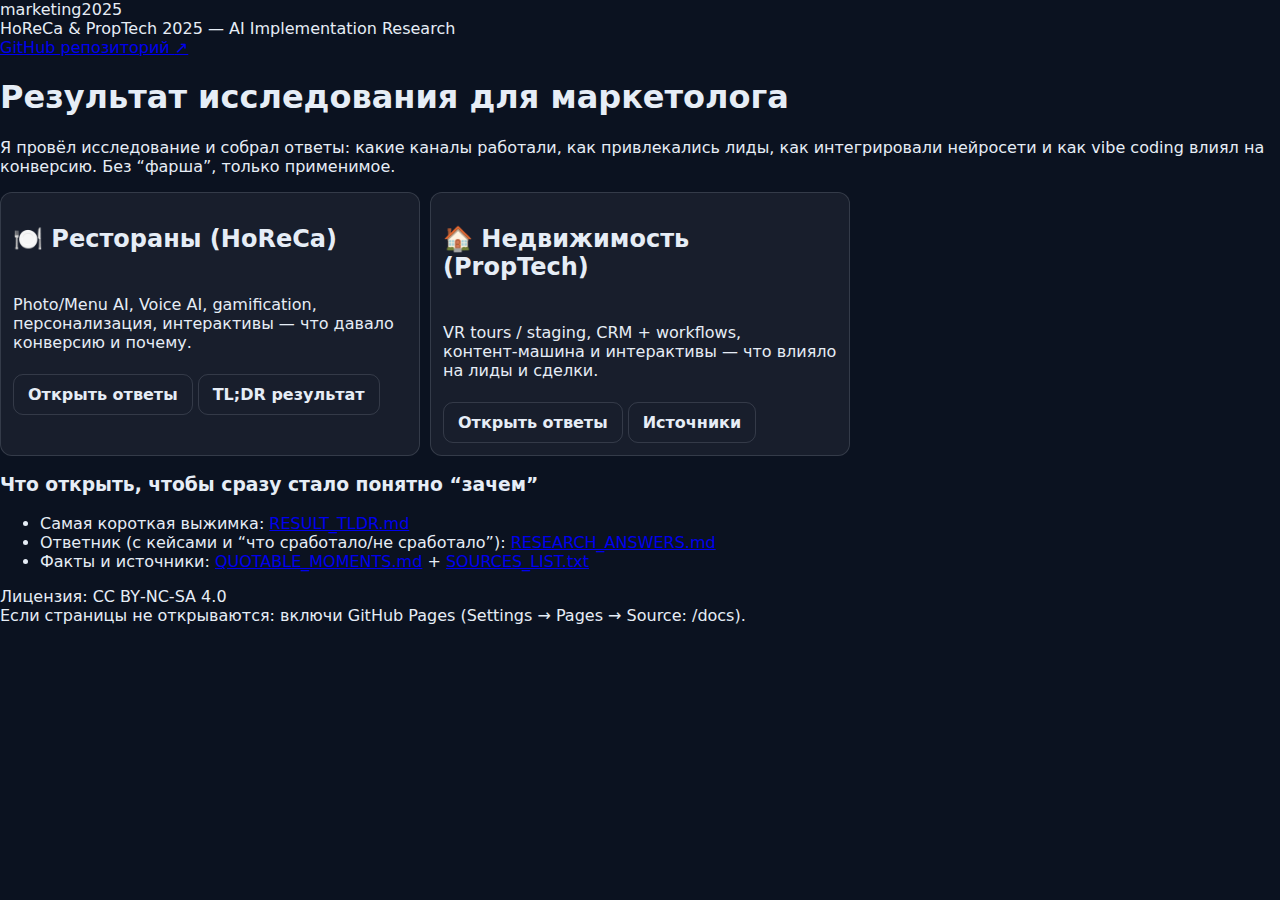
<file: docs/index.html>
<!doctype html>
<html lang="ru">
  <head>
    <meta charset="utf-8" />
    <meta name="viewport" content="width=device-width, initial-scale=1" />
    <title>marketing2025 — HoReCa & PropTech</title>
    <meta
      name="description"
      content="HoReCa & PropTech 2025: практический пакет про внедрение AI. Выбери сценарий: ресторан или недвижимость."
    />
    <link rel="stylesheet" href="./assets/style.css" />
  </head>
  <body>
    <div class="container">
      <div class="topbar">
        <div class="brand">
          <div class="title">marketing2025</div>
          <div class="subtitle">HoReCa & PropTech 2025 — AI Implementation Research</div>
        </div>
        <a class="pill" href="https://github.com/afilaga/marketing2025" target="_blank" rel="noreferrer">
          GitHub репозиторий <span aria-hidden="true">↗</span>
        </a>
      </div>

      <div class="hero">
        <h1>Результат исследования для маркетолога</h1>
        <p>
          Я провёл исследование и собрал ответы: какие каналы работали, как привлекались лиды, как интегрировали
          нейросети и как vibe coding влиял на конверсию. Без “фарша”, только применимое.
        </p>
      </div>

      <div class="grid">
        <div class="card">
          <h2>🍽️ Рестораны (HoReCa)</h2>
          <p>Photo/Menu AI, Voice AI, gamification, персонализация, интерактивы — что давало конверсию и почему.</p>
          <div class="actions">
            <a class="btn primary" href="./answers.html#horeca">Открыть ответы</a>
            <a class="btn secondary" href="https://github.com/afilaga/marketing2025/blob/main/RESULT_TLDR.md">TL;DR результат</a>
          </div>
        </div>

        <div class="card">
          <h2>🏠 Недвижимость (PropTech)</h2>
          <p>VR tours / staging, CRM + workflows, контент‑машина и интерактивы — что влияло на лиды и сделки.</p>
          <div class="actions">
            <a class="btn primary" href="./answers.html#realestate">Открыть ответы</a>
            <a class="btn secondary" href="https://github.com/afilaga/marketing2025/blob/main/RESOURCES/SOURCES_LIST.txt">Источники</a>
          </div>
        </div>
      </div>

      <div class="section">
        <h3>Что открыть, чтобы сразу стало понятно “зачем”</h3>
        <ul class="list">
          <li>
            Самая короткая выжимка: <a href="https://github.com/afilaga/marketing2025/blob/main/RESULT_TLDR.md">RESULT_TLDR.md</a>
          </li>
          <li>
            Ответник (с кейсами и “что сработало/не сработало”): <a href="https://github.com/afilaga/marketing2025/blob/main/RESEARCH_ANSWERS.md">RESEARCH_ANSWERS.md</a>
          </li>
          <li>
            Факты и источники: <a href="https://github.com/afilaga/marketing2025/blob/main/RESOURCES/QUOTABLE_MOMENTS.md">QUOTABLE_MOMENTS.md</a> + <a href="https://github.com/afilaga/marketing2025/blob/main/RESOURCES/SOURCES_LIST.txt">SOURCES_LIST.txt</a>
          </li>
        </ul>
      </div>

      <div class="footer">
        <div>Лицензия: CC BY‑NC‑SA 4.0</div>
        <div>
          Если страницы не открываются: включи GitHub Pages (Settings → Pages → Source: <span class="kbd">/docs</span>).
        </div>
      </div>
    </div>
  </body>
</html>
</file>
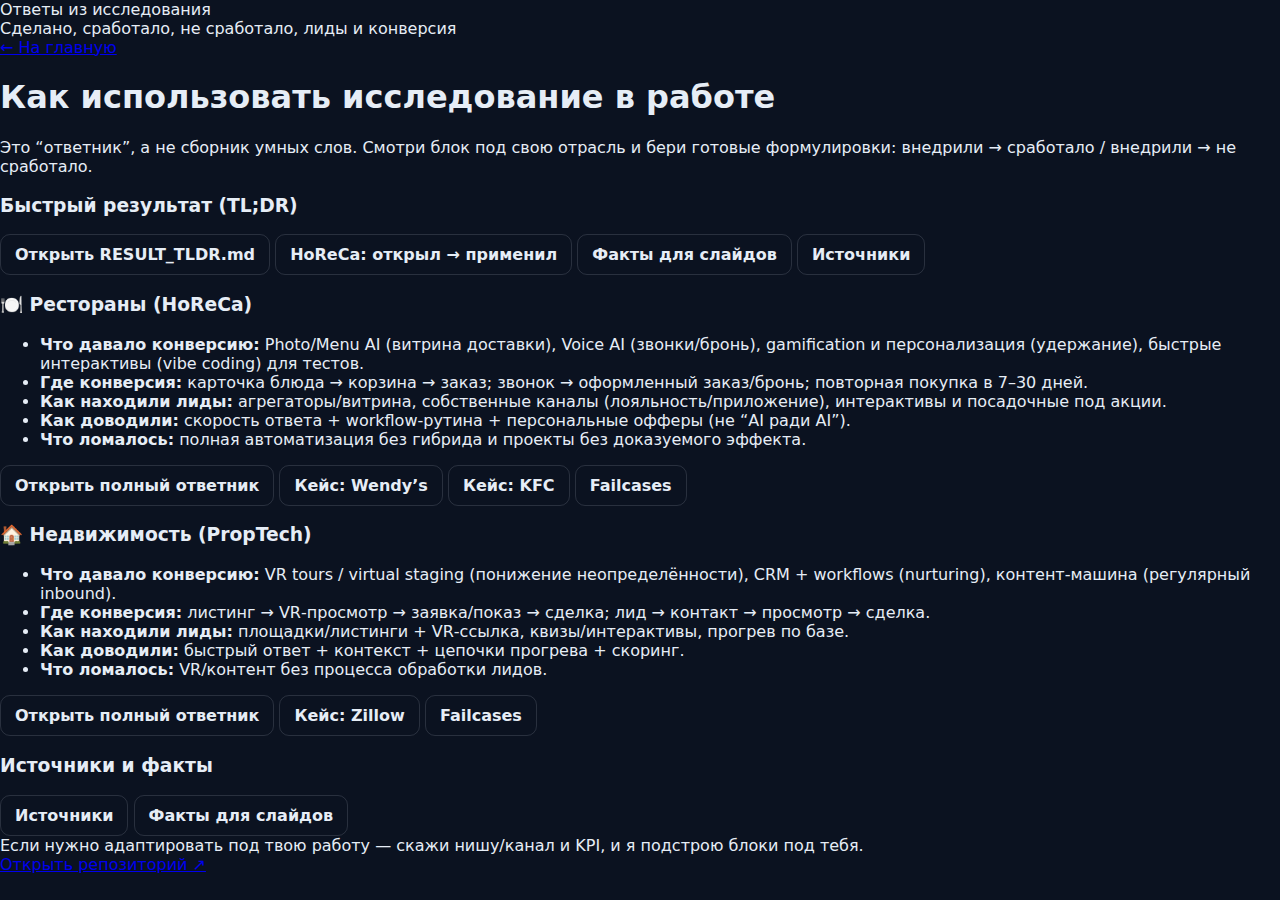
<file: docs/answers.html>
<!doctype html>
<html lang="ru">
  <head>
    <meta charset="utf-8" />
    <meta name="viewport" content="width=device-width, initial-scale=1" />
    <title>Ответы из исследования — marketing2025</title>
    <meta
      name="description"
      content="Практические Q&A: что внедряли, что сработало/не сработало, где конверсия, как находили и обрабатывали лиды."
    />
    <link rel="stylesheet" href="./assets/style.css" />
  </head>
  <body>
    <div class="container">
      <div class="topbar">
        <div class="brand">
          <div class="title">Ответы из исследования</div>
          <div class="subtitle">Сделано, сработало, не сработало, лиды и конверсия</div>
        </div>
        <a class="pill" href="./index.html">← На главную</a>
      </div>

      <div class="hero">
        <h1>Как использовать исследование в работе</h1>
        <p>
          Это “ответник”, а не сборник умных слов. Смотри блок под свою отрасль и бери готовые формулировки:
          <span class="kbd">внедрили → сработало</span> / <span class="kbd">внедрили → не сработало</span>.
        </p>
      </div>

      <div class="section">
        <h3>Быстрый результат (TL;DR)</h3>
        <div class="actions">
          <a class="btn primary" href="https://github.com/afilaga/marketing2025/blob/main/RESULT_TLDR.md">Открыть RESULT_TLDR.md</a>
          <a class="btn secondary" href="https://github.com/afilaga/marketing2025/blob/main/HORECA_APPLY_NOW.md">HoReCa: открыл → применил</a>
          <a class="btn" href="https://github.com/afilaga/marketing2025/blob/main/RESOURCES/QUOTABLE_MOMENTS.md">Факты для слайдов</a>
          <a class="btn" href="https://github.com/afilaga/marketing2025/blob/main/RESOURCES/SOURCES_LIST.txt">Источники</a>
        </div>
      </div>

      <div class="section" id="horeca">
        <h3>🍽️ Рестораны (HoReCa)</h3>
        <ul class="list">
          <li>
            <b>Что давало конверсию:</b> Photo/Menu AI (витрина доставки), Voice AI (звонки/бронь), gamification и
            персонализация (удержание), быстрые интерактивы (vibe coding) для тестов.
          </li>
          <li>
            <b>Где конверсия:</b> карточка блюда → корзина → заказ; звонок → оформленный заказ/бронь; повторная покупка
            в 7–30 дней.
          </li>
          <li>
            <b>Как находили лиды:</b> агрегаторы/витрина, собственные каналы (лояльность/приложение), интерактивы и
            посадочные под акции.
          </li>
          <li>
            <b>Как доводили:</b> скорость ответа + workflow‑рутина + персональные офферы (не “AI ради AI”).
          </li>
          <li>
            <b>Что ломалось:</b> полная автоматизация без гибрида и проекты без доказуемого эффекта.
          </li>
        </ul>
        <div class="actions" style="margin-top: 12px">
          <a class="btn primary" href="https://github.com/afilaga/marketing2025/blob/main/RESEARCH_ANSWERS.md">Открыть полный ответник</a>
          <a class="btn" href="https://github.com/afilaga/marketing2025/blob/main/CASE_STUDIES/WENDYS_VOICE_AI.md">Кейс: Wendy’s</a>
          <a class="btn" href="https://github.com/afilaga/marketing2025/blob/main/CASE_STUDIES/KFC_GAMIFICATION.md">Кейс: KFC</a>
          <a class="btn" href="https://github.com/afilaga/marketing2025/blob/main/CASE_STUDIES/FAILCASES.md">Failcases</a>
        </div>
      </div>

      <div class="section" id="realestate">
        <h3>🏠 Недвижимость (PropTech)</h3>
        <ul class="list">
          <li>
            <b>Что давало конверсию:</b> VR tours / virtual staging (понижение неопределённости), CRM + workflows
            (nurturing), контент‑машина (регулярный inbound).
          </li>
          <li>
            <b>Где конверсия:</b> листинг → VR‑просмотр → заявка/показ → сделка; лид → контакт → просмотр → сделка.
          </li>
          <li>
            <b>Как находили лиды:</b> площадки/листинги + VR‑ссылка, квизы/интерактивы, прогрев по базе.
          </li>
          <li>
            <b>Как доводили:</b> быстрый ответ + контекст + цепочки прогрева + скоринг.
          </li>
          <li>
            <b>Что ломалось:</b> VR/контент без процесса обработки лидов.
          </li>
        </ul>
        <div class="actions" style="margin-top: 12px">
          <a class="btn primary" href="https://github.com/afilaga/marketing2025/blob/main/RESEARCH_ANSWERS.md">Открыть полный ответник</a>
          <a class="btn" href="https://github.com/afilaga/marketing2025/blob/main/CASE_STUDIES/ZILLOW_VIRTUAL_STAGING.md">Кейс: Zillow</a>
          <a class="btn" href="https://github.com/afilaga/marketing2025/blob/main/CASE_STUDIES/FAILCASES.md">Failcases</a>
        </div>
      </div>

      <div class="section">
        <h3>Источники и факты</h3>
        <div class="actions">
          <a class="btn primary" href="https://github.com/afilaga/marketing2025/blob/main/RESOURCES/SOURCES_LIST.txt">Источники</a>
          <a class="btn" href="https://github.com/afilaga/marketing2025/blob/main/RESOURCES/QUOTABLE_MOMENTS.md">Факты для слайдов</a>
        </div>
      </div>

      <div class="footer">
        <div>Если нужно адаптировать под твою работу — скажи нишу/канал и KPI, и я подстрою блоки под тебя.</div>
        <div><a href="https://github.com/afilaga/marketing2025">Открыть репозиторий ↗</a></div>
      </div>
    </div>
  </body>
</html>
</file>
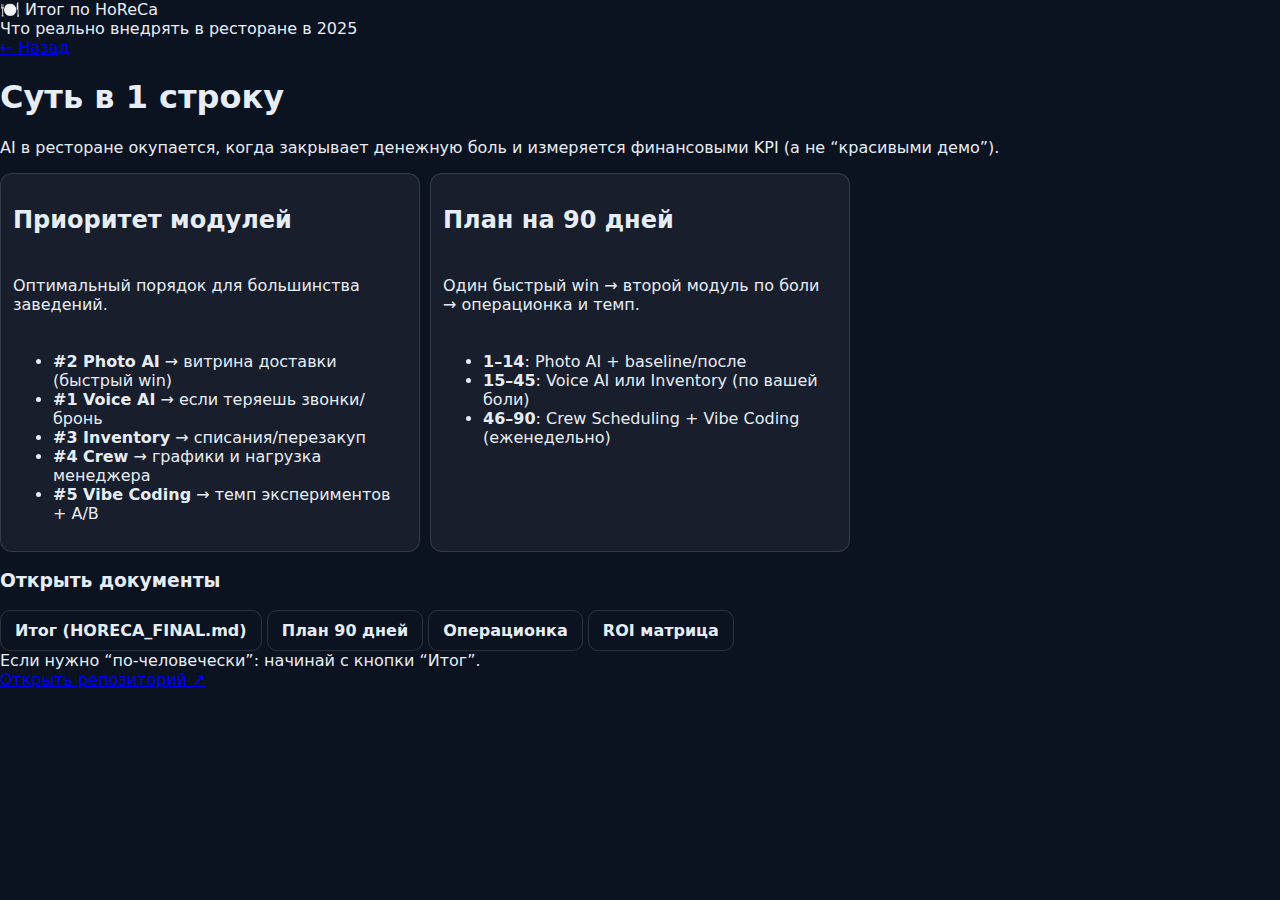
<file: docs/horeca.html>
<!doctype html>
<html lang="ru">
  <head>
    <meta charset="utf-8" />
    <meta name="viewport" content="width=device-width, initial-scale=1" />
    <title>HoReCa итог — marketing2025</title>
    <meta name="description" content="Итог исследования по AI для HoReCa: что внедрять, в каком порядке, какие метрики и план на 90 дней." />
    <link rel="stylesheet" href="./assets/style.css" />
  </head>
  <body>
    <div class="container">
      <div class="topbar">
        <div class="brand">
          <div class="title">🍽️ Итог по HoReCa</div>
          <div class="subtitle">Что реально внедрять в ресторане в 2025</div>
        </div>
        <a class="pill" href="./index.html">← Назад</a>
      </div>

      <div class="hero">
        <h1>Суть в 1 строку</h1>
        <p>
          AI в ресторане окупается, когда закрывает <span class="kbd">денежную боль</span> и измеряется
          <span class="kbd">финансовыми KPI</span> (а не “красивыми демо”).
        </p>
      </div>

      <div class="grid">
        <div class="card">
          <h2>Приоритет модулей</h2>
          <p>Оптимальный порядок для большинства заведений.</p>
          <ul class="list">
            <li><b>#2 Photo AI</b> → витрина доставки (быстрый win)</li>
            <li><b>#1 Voice AI</b> → если теряешь звонки/бронь</li>
            <li><b>#3 Inventory</b> → списания/перезакуп</li>
            <li><b>#4 Crew</b> → графики и нагрузка менеджера</li>
            <li><b>#5 Vibe Coding</b> → темп экспериментов + A/B</li>
          </ul>
        </div>

        <div class="card">
          <h2>План на 90 дней</h2>
          <p>Один быстрый win → второй модуль по боли → операционка и темп.</p>
          <ul class="list">
            <li><b>1–14</b>: Photo AI + baseline/после</li>
            <li><b>15–45</b>: Voice AI или Inventory (по вашей боли)</li>
            <li><b>46–90</b>: Crew Scheduling + Vibe Coding (еженедельно)</li>
          </ul>
        </div>
      </div>

      <div class="section">
        <h3>Открыть документы</h3>
        <div class="actions">
          <a class="btn primary" href="https://github.com/afilaga/marketing2025/blob/main/HORECA_FINAL.md">Итог (HORECA_FINAL.md)</a>
          <a class="btn secondary" href="https://github.com/afilaga/marketing2025/blob/main/QUICK_START/90_DAYS_RESTAURANT.md">План 90 дней</a>
          <a class="btn" href="https://github.com/afilaga/marketing2025/blob/main/docs/no_fluff_operations.md">Операционка</a>
          <a class="btn" href="https://github.com/afilaga/marketing2025/blob/main/RESOURCES/8_MODULES_ROI_MATRIX.csv">ROI матрица</a>
        </div>
      </div>

      <div class="footer">
        <div>Если нужно “по‑человечески”: начинай с кнопки “Итог”.</div>
        <div><a href="https://github.com/afilaga/marketing2025">Открыть репозиторий ↗</a></div>
      </div>
    </div>
  </body>
</html>
</file>
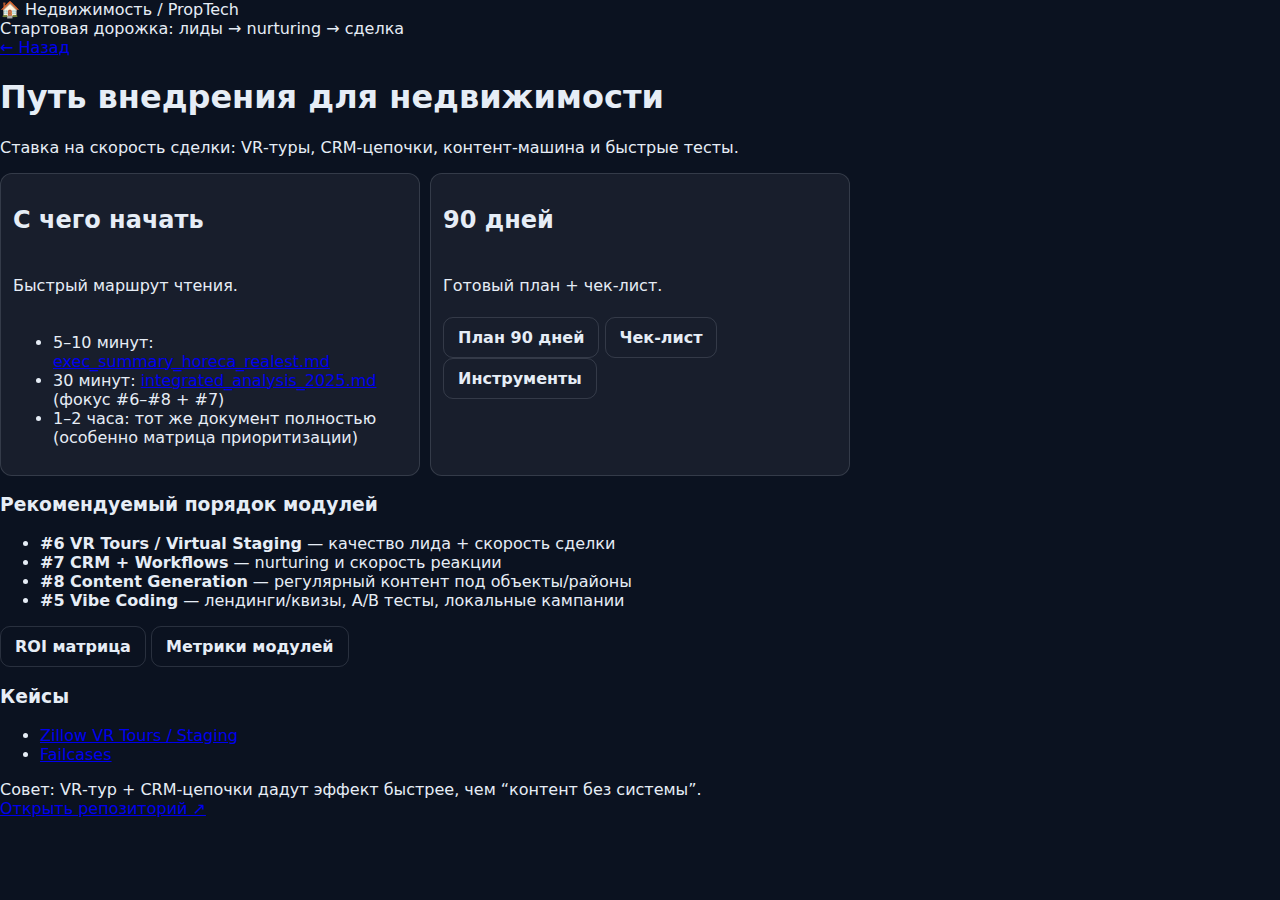
<file: docs/realestate.html>
<!doctype html>
<html lang="ru">
  <head>
    <meta charset="utf-8" />
    <meta name="viewport" content="width=device-width, initial-scale=1" />
    <title>marketing2025 — Недвижимость</title>
    <meta name="description" content="Старт для недвижимости: что читать, что внедрять, планы и кейсы." />
    <link rel="stylesheet" href="./assets/style.css" />
  </head>
  <body>
    <div class="container">
      <div class="topbar">
        <div class="brand">
          <div class="title">🏠 Недвижимость / PropTech</div>
          <div class="subtitle">Стартовая дорожка: лиды → nurturing → сделка</div>
        </div>
        <a class="pill" href="./index.html">← Назад</a>
      </div>

      <div class="hero">
        <h1>Путь внедрения для недвижимости</h1>
        <p>Ставка на скорость сделки: VR‑туры, CRM‑цепочки, контент‑машина и быстрые тесты.</p>
      </div>

      <div class="grid">
        <div class="card">
          <h2>С чего начать</h2>
          <p>Быстрый маршрут чтения.</p>
          <ul class="list">
            <li>
              5–10 минут: <a href="https://github.com/afilaga/marketing2025/blob/main/docs/exec_summary_horeca_realest.md">exec_summary_horeca_realest.md</a>
            </li>
            <li>
              30 минут: <a href="https://github.com/afilaga/marketing2025/blob/main/docs/integrated_analysis_2025.md">integrated_analysis_2025.md</a> (фокус #6–#8 + #7)
            </li>
            <li>1–2 часа: тот же документ полностью (особенно матрица приоритизации)</li>
          </ul>
        </div>

        <div class="card">
          <h2>90 дней</h2>
          <p>Готовый план + чек‑лист.</p>
          <div class="actions">
            <a class="btn primary" href="https://github.com/afilaga/marketing2025/blob/main/QUICK_START/90_DAYS_REALTOR.md">План 90 дней</a>
            <a class="btn secondary" href="https://github.com/afilaga/marketing2025/blob/main/QUICK_START/IMPLEMENTATION_CHECKLIST.md">Чек‑лист</a>
            <a class="btn" href="https://github.com/afilaga/marketing2025/blob/main/QUICK_START/TOOLS_INSTALLATION.md">Инструменты</a>
          </div>
        </div>
      </div>

      <div class="section">
        <h3>Рекомендуемый порядок модулей</h3>
        <ul class="list">
          <li><b>#6 VR Tours / Virtual Staging</b> — качество лида + скорость сделки</li>
          <li><b>#7 CRM + Workflows</b> — nurturing и скорость реакции</li>
          <li><b>#8 Content Generation</b> — регулярный контент под объекты/районы</li>
          <li><b>#5 Vibe Coding</b> — лендинги/квизы, A/B тесты, локальные кампании</li>
        </ul>
        <div class="actions" style="margin-top: 12px">
          <a class="btn" href="https://github.com/afilaga/marketing2025/blob/main/RESOURCES/8_MODULES_ROI_MATRIX.csv">ROI матрица</a>
          <a class="btn" href="https://github.com/afilaga/marketing2025/blob/main/RESOURCES/KEY_METRICS.json">Метрики модулей</a>
        </div>
      </div>

      <div class="section">
        <h3>Кейсы</h3>
        <ul class="list">
          <li><a href="https://github.com/afilaga/marketing2025/blob/main/CASE_STUDIES/ZILLOW_VIRTUAL_STAGING.md">Zillow VR Tours / Staging</a></li>
          <li><a href="https://github.com/afilaga/marketing2025/blob/main/CASE_STUDIES/FAILCASES.md">Failcases</a></li>
        </ul>
      </div>

      <div class="footer">
        <div>Совет: VR‑тур + CRM‑цепочки дадут эффект быстрее, чем “контент без системы”.</div>
        <div><a href="https://github.com/afilaga/marketing2025">Открыть репозиторий ↗</a></div>
      </div>
    </div>
  </body>
</html>
</file>
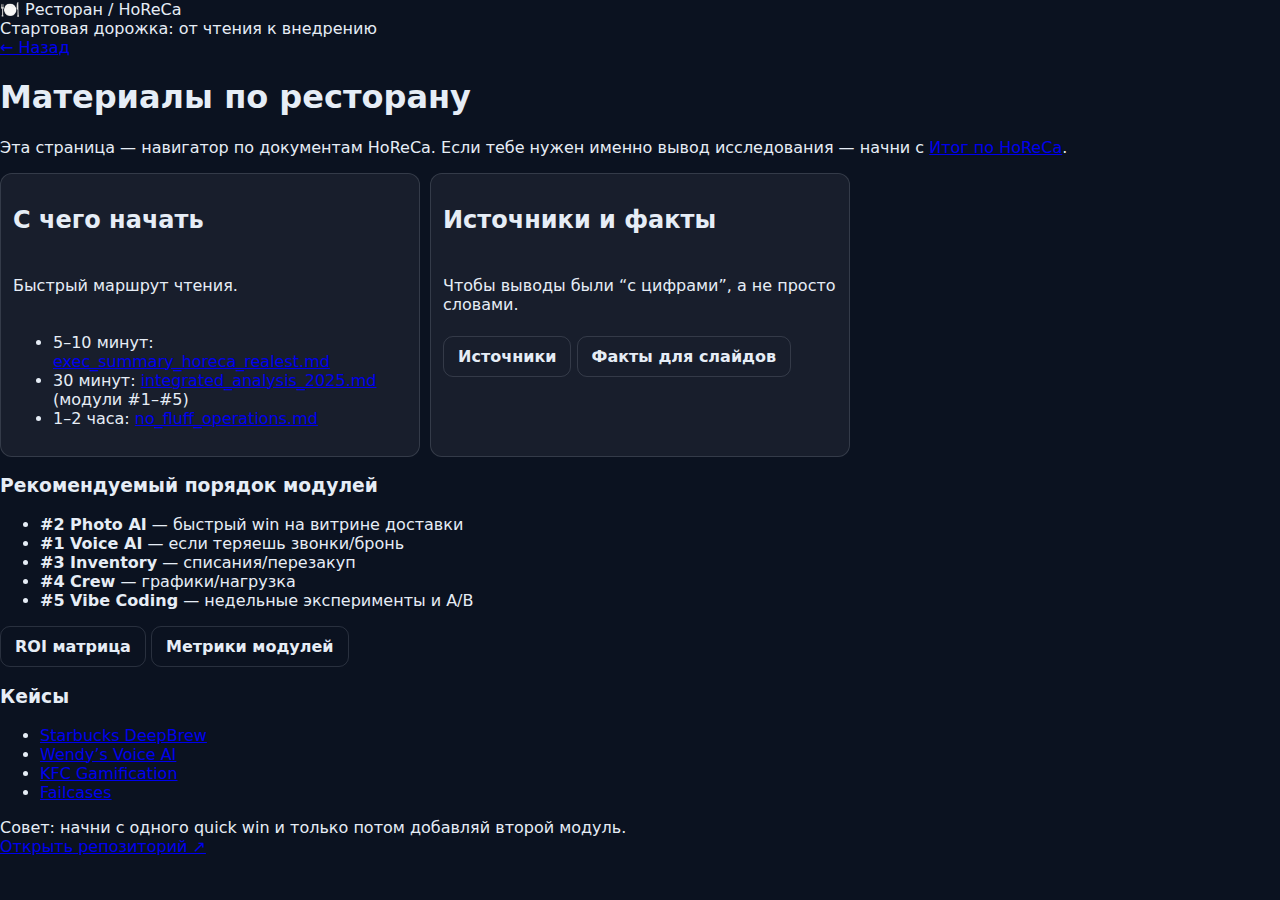
<file: docs/restaurant.html>
<!doctype html>
<html lang="ru">
  <head>
    <meta charset="utf-8" />
    <meta name="viewport" content="width=device-width, initial-scale=1" />
    <title>marketing2025 — Ресторан</title>
    <meta name="description" content="Старт для ресторана: что читать, что внедрять, планы и кейсы." />
    <link rel="stylesheet" href="./assets/style.css" />
  </head>
  <body>
    <div class="container">
      <div class="topbar">
        <div class="brand">
          <div class="title">🍽️ Ресторан / HoReCa</div>
          <div class="subtitle">Стартовая дорожка: от чтения к внедрению</div>
        </div>
        <a class="pill" href="./index.html">← Назад</a>
      </div>

      <div class="hero">
        <h1>Материалы по ресторану</h1>
        <p>
          Эта страница — навигатор по документам HoReCa. Если тебе нужен именно вывод исследования — начни с
          <a href="./horeca.html">Итог по HoReCa</a>.
        </p>
      </div>

      <div class="grid">
        <div class="card">
          <h2>С чего начать</h2>
          <p>Быстрый маршрут чтения.</p>
          <ul class="list">
            <li>
              5–10 минут: <a href="https://github.com/afilaga/marketing2025/blob/main/docs/exec_summary_horeca_realest.md">exec_summary_horeca_realest.md</a>
            </li>
            <li>
              30 минут: <a href="https://github.com/afilaga/marketing2025/blob/main/docs/integrated_analysis_2025.md">integrated_analysis_2025.md</a> (модули #1–#5)
            </li>
            <li>
              1–2 часа: <a href="https://github.com/afilaga/marketing2025/blob/main/docs/no_fluff_operations.md">no_fluff_operations.md</a>
            </li>
          </ul>
        </div>

        <div class="card">
          <h2>Источники и факты</h2>
          <p>Чтобы выводы были “с цифрами”, а не просто словами.</p>
          <div class="actions">
            <a class="btn primary" href="https://github.com/afilaga/marketing2025/blob/main/RESOURCES/SOURCES_LIST.txt">Источники</a>
            <a class="btn secondary" href="https://github.com/afilaga/marketing2025/blob/main/RESOURCES/QUOTABLE_MOMENTS.md">Факты для слайдов</a>
          </div>
        </div>
      </div>

      <div class="section">
        <h3>Рекомендуемый порядок модулей</h3>
        <ul class="list">
          <li><b>#2 Photo AI</b> — быстрый win на витрине доставки</li>
          <li><b>#1 Voice AI</b> — если теряешь звонки/бронь</li>
          <li><b>#3 Inventory</b> — списания/перезакуп</li>
          <li><b>#4 Crew</b> — графики/нагрузка</li>
          <li><b>#5 Vibe Coding</b> — недельные эксперименты и A/B</li>
        </ul>
        <div class="actions" style="margin-top: 12px">
          <a class="btn" href="https://github.com/afilaga/marketing2025/blob/main/RESOURCES/8_MODULES_ROI_MATRIX.csv">ROI матрица</a>
          <a class="btn" href="https://github.com/afilaga/marketing2025/blob/main/RESOURCES/KEY_METRICS.json">Метрики модулей</a>
        </div>
      </div>

      <div class="section">
        <h3>Кейсы</h3>
        <ul class="list">
          <li><a href="https://github.com/afilaga/marketing2025/blob/main/CASE_STUDIES/STARBUCKS_DEEPBREW.md">Starbucks DeepBrew</a></li>
          <li><a href="https://github.com/afilaga/marketing2025/blob/main/CASE_STUDIES/WENDYS_VOICE_AI.md">Wendy’s Voice AI</a></li>
          <li><a href="https://github.com/afilaga/marketing2025/blob/main/CASE_STUDIES/KFC_GAMIFICATION.md">KFC Gamification</a></li>
          <li><a href="https://github.com/afilaga/marketing2025/blob/main/CASE_STUDIES/FAILCASES.md">Failcases</a></li>
        </ul>
      </div>

      <div class="footer">
        <div>Совет: начни с одного quick win и только потом добавляй второй модуль.</div>
        <div><a href="https://github.com/afilaga/marketing2025">Открыть репозиторий ↗</a></div>
      </div>
    </div>
  </body>
</html>
</file>
<file: docs/assets/style.css>
:root {
  --bg: #0b1220;
  --text: #e6edf6;
  --muted: rgba(230, 237, 246, 0.68);
  --border: rgba(230, 237, 246, 0.14);
  --card: rgba(230, 237, 246, 0.06);
  --radius: 12px;
}

* { box-sizing: border-box; }
html, body { height: 100%; }

body {
  margin: 0;
  background: var(--bg);
  color: var(--text);
  font-family: ui-sans-serif, system-ui, -apple-system, Segoe UI, Roboto, Helvetica, Arial;
}

.wrap {
  max-width: 1120px;
  margin: 0 auto;
  padding: 18px 16px 18px;
}

.head {
  display: grid;
  gap: 6px;
  margin-bottom: 14px;
}

.h1 {
  font-size: 26px;
  font-weight: 800;
  letter-spacing: -0.02em;
  line-height: 1.15;
}

.h2 {
  font-size: 14px;
  color: var(--muted);
  line-height: 1.2;
}

.grid {
  display: grid;
  grid-template-columns: repeat(3, minmax(0, 1fr));
  gap: 10px;
}

@media (max-width: 820px) {
  .grid { grid-template-columns: repeat(2, minmax(0, 1fr)); }
}

@media (max-width: 520px) {
  .grid { grid-template-columns: 1fr; }
}

.card {
  border: 1px solid var(--border);
  border-radius: var(--radius);
  background: var(--card);
  padding: 12px;
  min-height: 154px;
  display: grid;
  align-content: start;
  gap: 6px;
}

.line {
  font-size: 13px;
  line-height: 1.2;
  white-space: nowrap;
  overflow: hidden;
  text-overflow: ellipsis;
}

.foot {
  margin-top: 14px;
  display: flex;
  justify-content: center;
}

.btn {
  display: inline-flex;
  align-items: center;
  justify-content: center;
  padding: 10px 14px;
  border-radius: 10px;
  border: 1px solid var(--border);
  background: transparent;
  color: var(--text);
  font-weight: 700;
  text-decoration: none;
}

.btn:focus-visible {
  outline: 2px solid rgba(230, 237, 246, 0.45);
  outline-offset: 2px;
}
</file>
